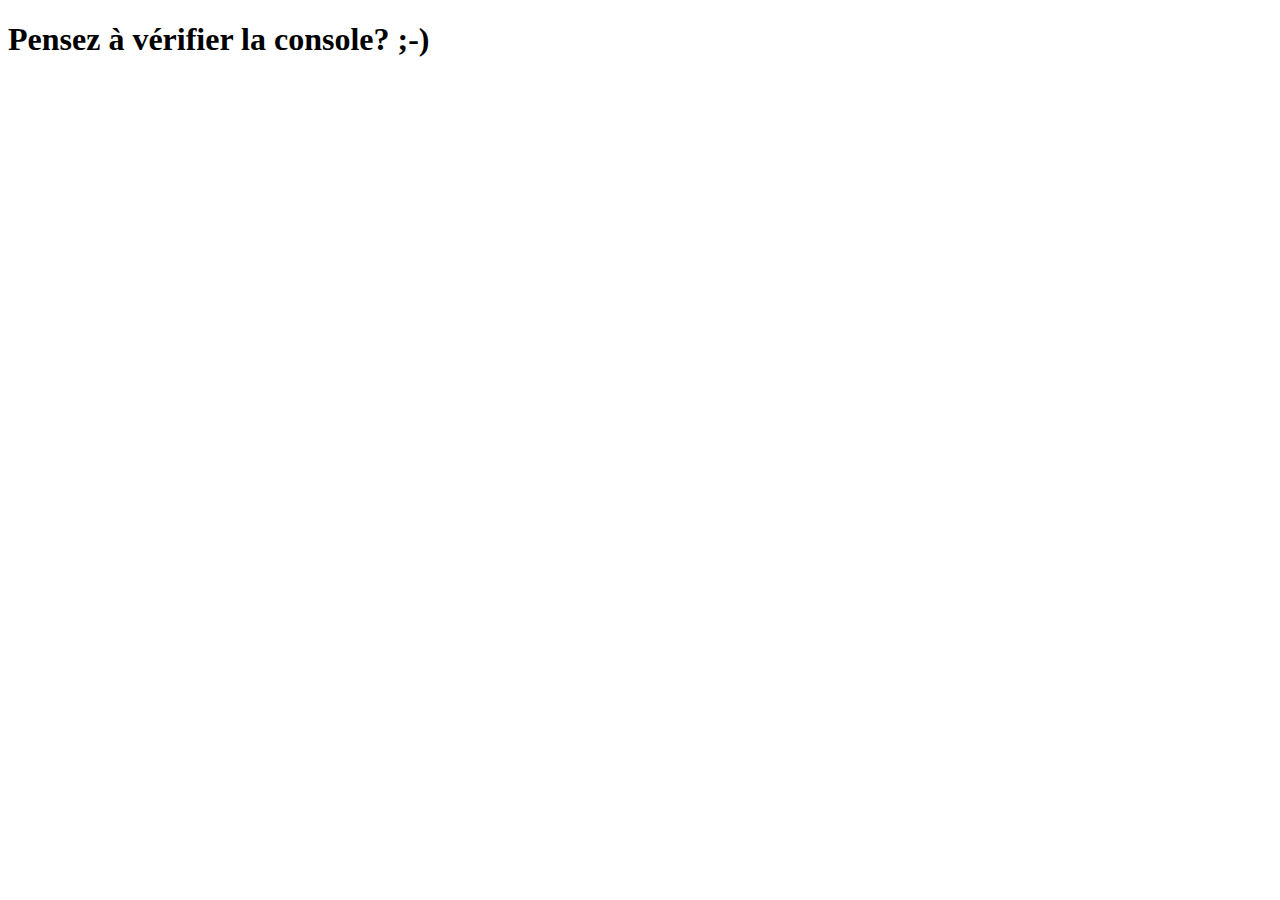
<file: exercice_1/index.html>
<!DOCTYPE html>
<html>
  <head>
    <title>Observable</title>
    <meta http-equiv="Content-Type" content="text/html; charset=UTF-8" />
    <script type="text/javascript" src="Observable.js"></script>
  </head>
  <body>  
	<h1>Pensez à vérifier la console? ;-)</h1>
    <script type="text/javascript" src="main.js"></script>
  </body>
</html>
</file>
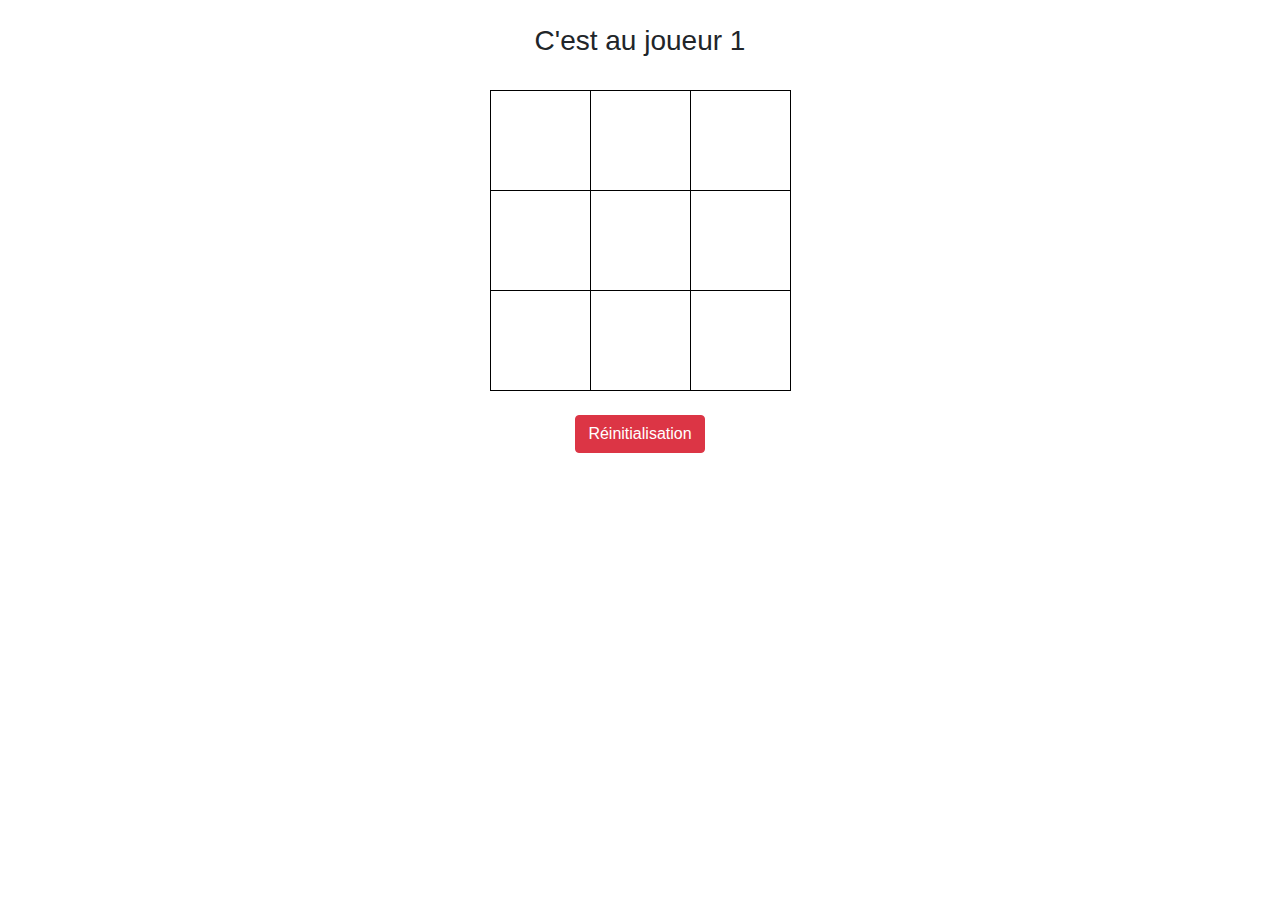
<file: exercice_3/index.html>
<!DOCTYPE html>
<html>
  <head>
    <title>Morpion - Tests unitaires</title>
    <meta http-equiv="Content-Type" content="text/html; charset=UTF-8" />
	<link rel="stylesheet" type="text/css" href="morpion.css" />
	<link rel="stylesheet" href="https://stackpath.bootstrapcdn.com/bootstrap/4.4.1/css/bootstrap.min.css" integrity="sha384-Vkoo8x4CGsO3+Hhxv8T/Q5PaXtkKtu6ug5TOeNV6gBiFeWPGFN9MuhOf23Q9Ifjh" crossorigin="anonymous">
	<script type="text/javascript" src="moduleTest.js"></script>
    <script type="text/javascript" src="Observable.js"></script>
	<script type="text/javascript" src="TicTacToe.js"></script>
	<script type="text/javascript" src="moduleAffichage.js"></script>
	<script type="text/javascript" src="moduleModification.js"></script>
	<script type="text/javascript" src="fonctionClique.js"></script>
    <script type="text/javascript" src="TicTacToeView.js"></script>
  </head>
  <body>  
    <!-- Il aurait fallu utiliser un moteur de template pour générer les vues
		 ... ce sera pour le prochain cours ;) -->
		 
	<center>

	</br>
	<h3>C'est au joueur <span id="player_number">?</span></h3>
	</br>

	<table id="morpion">
		<tr>
			<td data='1'></td>
			<td data='2'></td>
			<td data='3'></td>
		</tr>
		<tr>
			<td data='4'></td>
			<td data='5'></td>
			<td data='6'></td>
		</tr>
		<tr>
			<td data='7'></td>
			<td data='8'></td>
			<td data='9'></td>
		</tr>
	</table>
	</br>
	
	<button id="reset" type="button" class="btn btn-danger">Réinitialisation</button>
	</br></br>

	
	<div id="gagner" class="alert alert-warning alert-dismissible fade show" role="alert">
		<center>Partie gagnée par le<strong> Joueur <span id="gagnant">?</span></strong> !</center>
		<button type="button" class="close">
		  <span id="closeWin">&times;</span>
		</button>
	</div>
	<div id="plein" class="alert alert-warning alert-dismissible fade show" role="alert">
		<center>Partie finie car la grille est <strong>pleine</strong> !</center>
		<button type="button" class="close">
		  <span id="closeFull">&times;</span>
		</button>
	</div>
	
	</center>

	<script src="https://code.jquery.com/jquery-3.4.1.slim.min.js" integrity="sha384-J6qa4849blE2+poT4WnyKhv5vZF5SrPo0iEjwBvKU7imGFAV0wwj1yYfoRSJoZ+n" crossorigin="anonymous"></script>
	<script src="https://cdn.jsdelivr.net/npm/popper.js@1.16.0/dist/umd/popper.min.js" integrity="sha384-Q6E9RHvbIyZFJoft+2mJbHaEWldlvI9IOYy5n3zV9zzTtmI3UksdQRVvoxMfooAo" crossorigin="anonymous"></script>
	<script src="https://stackpath.bootstrapcdn.com/bootstrap/4.4.1/js/bootstrap.min.js" integrity="sha384-wfSDF2E50Y2D1uUdj0O3uMBJnjuUD4Ih7YwaYd1iqfktj0Uod8GCExl3Og8ifwB6" crossorigin="anonymous"></script>
    <script type="text/javascript" src="main.js"></script>
  </body>
</html>
</file>
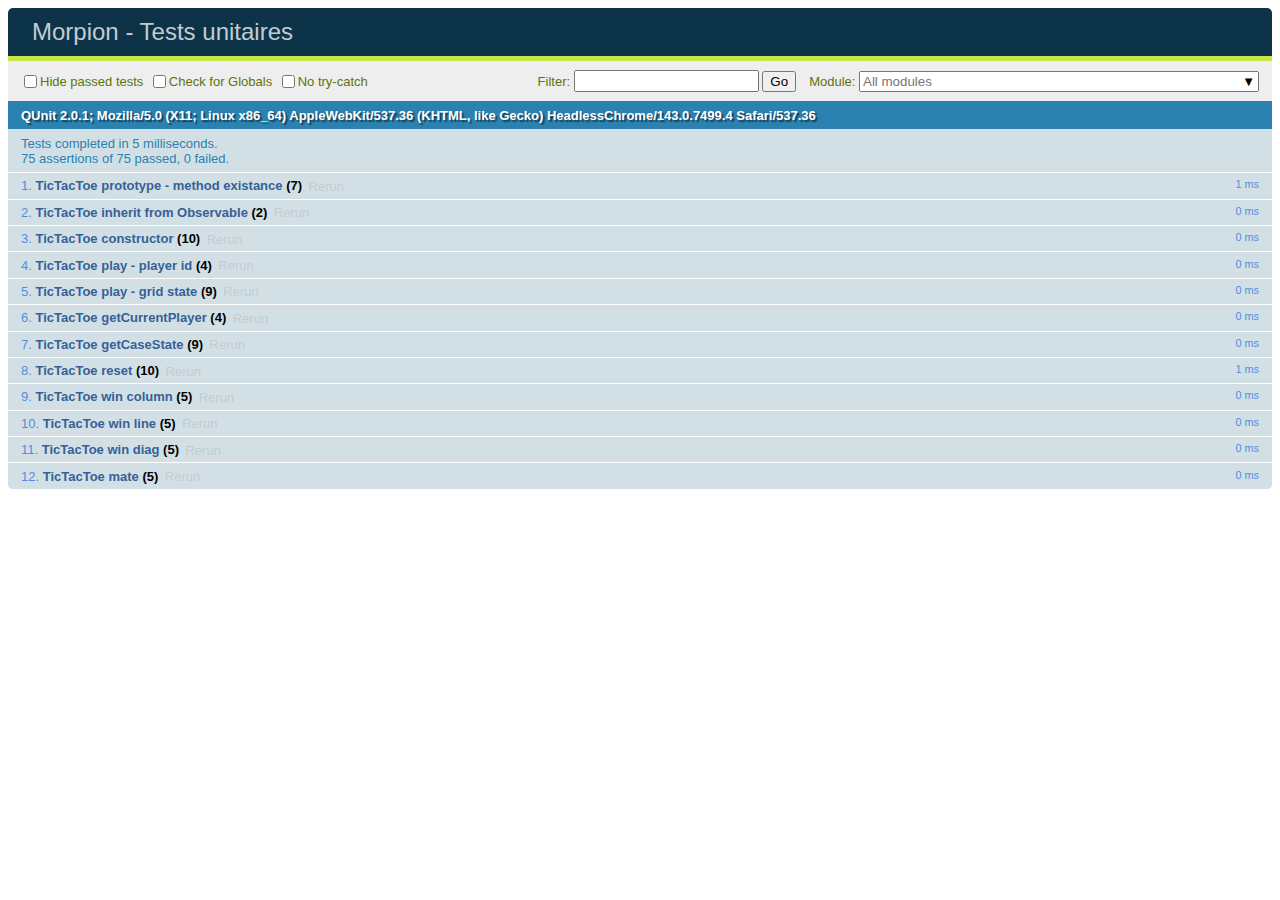
<file: exercice_2/test.html>
<!DOCTYPE html>
<html>
  <head>
    <title>Morpion - Tests unitaires</title>
    <meta http-equiv="Content-Type" content="text/html; charset=UTF-8" />
    <link rel="stylesheet" type="text/css" href="libs/qunit/qunit.css" />
    <script type="text/javascript" src="libs/qunit/qunit.js"></script>
    <script type="text/javascript" src="libs/checkGlobals.js"></script>
    <script type="text/javascript" src="moduleTest.js"></script>
    <script type="text/javascript" src="Observable.js"></script>
    <script type="text/javascript" src="TicTacToe.js"></script>
  </head>
  <body>  
    <div id="qunit"></div>
    <div id="qunit-fixture"></div>
    <script type="text/javascript" src="test.js"></script>
  </body>
</html>
</file>
<file: exercice_3/morpion.css>
table {
	border-collapse: collapse;
}

td {
	border: solid 1px black;				
	display: table-cell;
	width: 100px;
	height: 100px;
	text-align: center;
}

img#game {
	margin-top: 2px;
}
</file>
<file: exercice_2/libs/qunit/qunit.css>
/*!
 * QUnit 2.0.1
 * https://qunitjs.com/
 *
 * Copyright jQuery Foundation and other contributors
 * Released under the MIT license
 * https://jquery.org/license
 *
 * Date: 2016-07-23T19:39Z
 */

/** Font Family and Sizes */

#qunit-tests, #qunit-header, #qunit-banner, #qunit-testrunner-toolbar, #qunit-filteredTest, #qunit-userAgent, #qunit-testresult {
	font-family: "Helvetica Neue Light", "HelveticaNeue-Light", "Helvetica Neue", Calibri, Helvetica, Arial, sans-serif;
}

#qunit-testrunner-toolbar, #qunit-filteredTest, #qunit-userAgent, #qunit-testresult, #qunit-tests li { font-size: small; }
#qunit-tests { font-size: smaller; }


/** Resets */

#qunit-tests, #qunit-header, #qunit-banner, #qunit-filteredTest, #qunit-userAgent, #qunit-testresult, #qunit-modulefilter {
	margin: 0;
	padding: 0;
}


/** Header (excluding toolbar) */

#qunit-header {
	padding: 0.5em 0 0.5em 1em;

	color: #8699A4;
	background-color: #0D3349;

	font-size: 1.5em;
	line-height: 1em;
	font-weight: 400;

	border-radius: 5px 5px 0 0;
}

#qunit-header a {
	text-decoration: none;
	color: #C2CCD1;
}

#qunit-header a:hover,
#qunit-header a:focus {
	color: #FFF;
}

#qunit-banner {
	height: 5px;
}

#qunit-filteredTest {
	padding: 0.5em 1em 0.5em 1em;
	color: #366097;
	background-color: #F4FF77;
}

#qunit-userAgent {
	padding: 0.5em 1em 0.5em 1em;
	color: #FFF;
	background-color: #2B81AF;
	text-shadow: rgba(0, 0, 0, 0.5) 2px 2px 1px;
}


/** Toolbar */

#qunit-testrunner-toolbar {
	padding: 0.5em 1em 0.5em 1em;
	color: #5E740B;
	background-color: #EEE;
}

#qunit-testrunner-toolbar .clearfix {
	height: 0;
	clear: both;
}

#qunit-testrunner-toolbar label {
	display: inline-block;
}

#qunit-testrunner-toolbar input[type=checkbox],
#qunit-testrunner-toolbar input[type=radio] {
	margin: 3px;
	vertical-align: -2px;
}

#qunit-testrunner-toolbar input[type=text] {
	box-sizing: border-box;
	height: 1.6em;
}

.qunit-url-config,
.qunit-filter,
#qunit-modulefilter {
	display: inline-block;
	line-height: 2.1em;
}

.qunit-filter,
#qunit-modulefilter {
	float: right;
	position: relative;
	margin-left: 1em;
}

.qunit-url-config label {
	margin-right: 0.5em;
}

#qunit-modulefilter-search {
	box-sizing: border-box;
	width: 400px;
}

#qunit-modulefilter-search-container:after {
	position: absolute;
	right: 0.3em;
	content: "\25bc";
	color: black;
}

#qunit-modulefilter-dropdown {
	/* align with #qunit-modulefilter-search */
	box-sizing: border-box;
	width: 400px;
	position: absolute;
	right: 0;
	top: 50%;
	margin-top: 0.8em;

	border: 1px solid #D3D3D3;
	border-top: none;
	border-radius: 0 0 .25em .25em;
	color: #000;
	background-color: #F5F5F5;
	z-index: 99;
}

#qunit-modulefilter-dropdown a {
	color: inherit;
	text-decoration: none;
}

#qunit-modulefilter-dropdown .clickable.checked {
	font-weight: bold;
	color: #000;
	background-color: #D2E0E6;
}

#qunit-modulefilter-dropdown .clickable:hover {
	color: #FFF;
	background-color: #0D3349;
}

#qunit-modulefilter-actions {
	display: block;
	overflow: auto;

	/* align with #qunit-modulefilter-dropdown-list */
	font: smaller/1.5em sans-serif;
}

#qunit-modulefilter-dropdown #qunit-modulefilter-actions > * {
	box-sizing: border-box;
	max-height: 2.8em;
	display: block;
	padding: 0.4em;
}

#qunit-modulefilter-dropdown #qunit-modulefilter-actions > button {
	float: right;
	font: inherit;
}

#qunit-modulefilter-dropdown #qunit-modulefilter-actions > :last-child {
	/* insert padding to align with checkbox margins */
	padding-left: 3px;
}

#qunit-modulefilter-dropdown-list {
	max-height: 200px;
	overflow-y: auto;
	margin: 0;
	border-top: 2px groove threedhighlight;
	padding: 0.4em 0 0;
	font: smaller/1.5em sans-serif;
}

#qunit-modulefilter-dropdown-list li {
	white-space: nowrap;
	overflow: hidden;
	text-overflow: ellipsis;
}

#qunit-modulefilter-dropdown-list .clickable {
	display: block;
	padding-left: 0.15em;
}


/** Tests: Pass/Fail */

#qunit-tests {
	list-style-position: inside;
}

#qunit-tests li {
	padding: 0.4em 1em 0.4em 1em;
	border-bottom: 1px solid #FFF;
	list-style-position: inside;
}

#qunit-tests > li {
	display: none;
}

#qunit-tests li.running,
#qunit-tests li.pass,
#qunit-tests li.fail,
#qunit-tests li.skipped {
	display: list-item;
}

#qunit-tests.hidepass {
	position: relative;
}

#qunit-tests.hidepass li.running,
#qunit-tests.hidepass li.pass {
	visibility: hidden;
	position: absolute;
	width:   0;
	height:  0;
	padding: 0;
	border:  0;
	margin:  0;
}

#qunit-tests li strong {
	cursor: pointer;
}

#qunit-tests li.skipped strong {
	cursor: default;
}

#qunit-tests li a {
	padding: 0.5em;
	color: #C2CCD1;
	text-decoration: none;
}

#qunit-tests li p a {
	padding: 0.25em;
	color: #6B6464;
}
#qunit-tests li a:hover,
#qunit-tests li a:focus {
	color: #000;
}

#qunit-tests li .runtime {
	float: right;
	font-size: smaller;
}

.qunit-assert-list {
	margin-top: 0.5em;
	padding: 0.5em;

	background-color: #FFF;

	border-radius: 5px;
}

.qunit-source {
	margin: 0.6em 0 0.3em;
}

.qunit-collapsed {
	display: none;
}

#qunit-tests table {
	border-collapse: collapse;
	margin-top: 0.2em;
}

#qunit-tests th {
	text-align: right;
	vertical-align: top;
	padding: 0 0.5em 0 0;
}

#qunit-tests td {
	vertical-align: top;
}

#qunit-tests pre {
	margin: 0;
	white-space: pre-wrap;
	word-wrap: break-word;
}

#qunit-tests del {
	color: #374E0C;
	background-color: #E0F2BE;
	text-decoration: none;
}

#qunit-tests ins {
	color: #500;
	background-color: #FFCACA;
	text-decoration: none;
}

/*** Test Counts */

#qunit-tests b.counts                       { color: #000; }
#qunit-tests b.passed                       { color: #5E740B; }
#qunit-tests b.failed                       { color: #710909; }

#qunit-tests li li {
	padding: 5px;
	background-color: #FFF;
	border-bottom: none;
	list-style-position: inside;
}

/*** Passing Styles */

#qunit-tests li li.pass {
	color: #3C510C;
	background-color: #FFF;
	border-left: 10px solid #C6E746;
}

#qunit-tests .pass                          { color: #528CE0; background-color: #D2E0E6; }
#qunit-tests .pass .test-name               { color: #366097; }

#qunit-tests .pass .test-actual,
#qunit-tests .pass .test-expected           { color: #999; }

#qunit-banner.qunit-pass                    { background-color: #C6E746; }

/*** Failing Styles */

#qunit-tests li li.fail {
	color: #710909;
	background-color: #FFF;
	border-left: 10px solid #EE5757;
	white-space: pre;
}

#qunit-tests > li:last-child {
	border-radius: 0 0 5px 5px;
}

#qunit-tests .fail                          { color: #000; background-color: #EE5757; }
#qunit-tests .fail .test-name,
#qunit-tests .fail .module-name             { color: #000; }

#qunit-tests .fail .test-actual             { color: #EE5757; }
#qunit-tests .fail .test-expected           { color: #008000; }

#qunit-banner.qunit-fail                    { background-color: #EE5757; }

/*** Skipped tests */

#qunit-tests .skipped {
	background-color: #EBECE9;
}

#qunit-tests .qunit-skipped-label {
	background-color: #F4FF77;
	display: inline-block;
	font-style: normal;
	color: #366097;
	line-height: 1.8em;
	padding: 0 0.5em;
	margin: -0.4em 0.4em -0.4em 0;
}

/** Result */

#qunit-testresult {
	padding: 0.5em 1em 0.5em 1em;

	color: #2B81AF;
	background-color: #D2E0E6;

	border-bottom: 1px solid #FFF;
}
#qunit-testresult .module-name {
	font-weight: 700;
}

/** Fixture */

#qunit-fixture {
	position: absolute;
	top: -10000px;
	left: -10000px;
	width: 1000px;
	height: 1000px;
}
</file>
